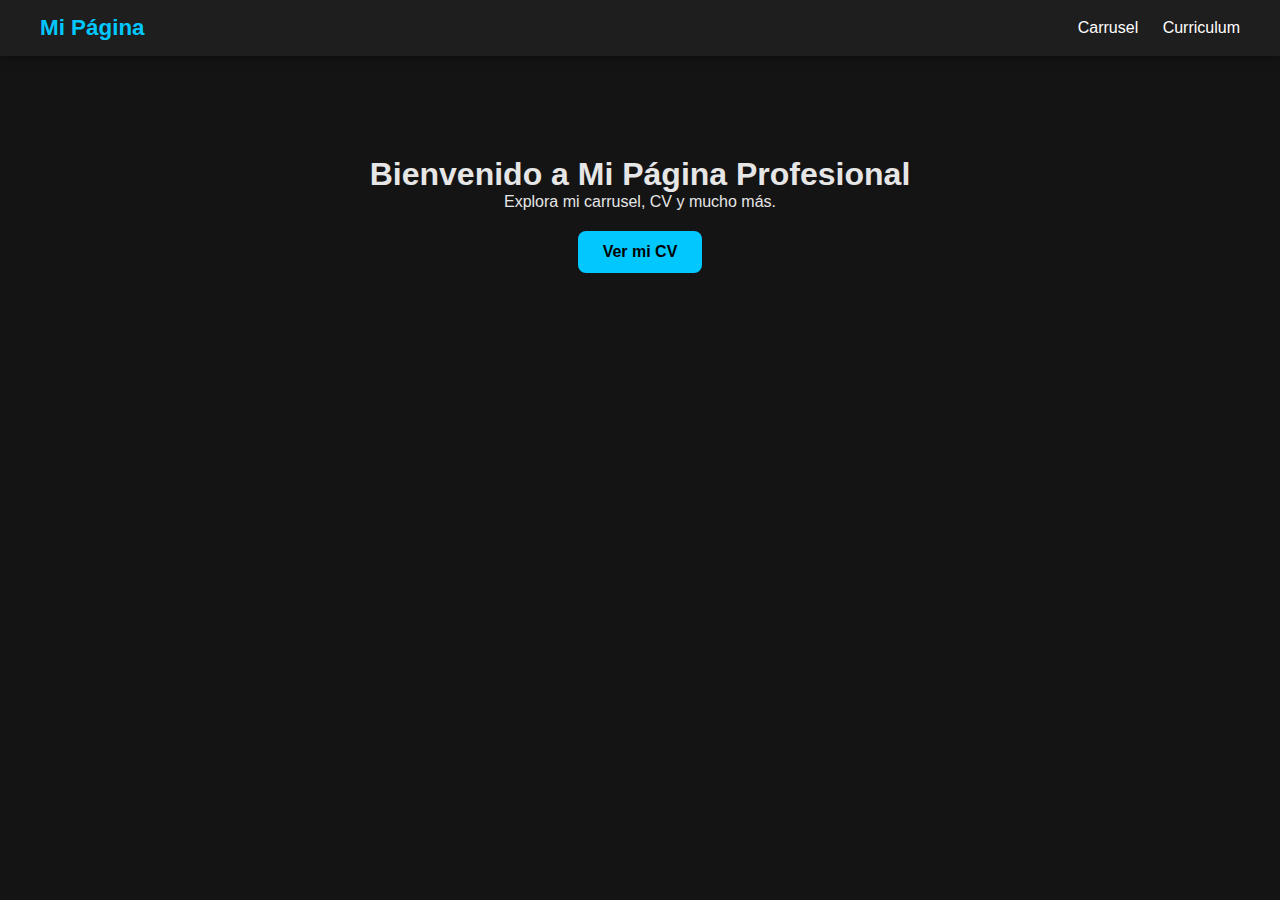
<file: index.html>
<!DOCTYPE html>
<html lang="es">
<head>
    <meta charset="UTF-8">
    <meta name="viewport" content="width=device-width, initial-scale=1.0">
    <title>Inicio</title>
    <link rel="stylesheet" href="./styles/styles.css">
</head>
<body>
    <header>
        <nav class="navbar">
            <a href="index.html" class="logo">Mi Página</a>
            <ul class="nav-links">
                <li><a href="carrusel.html">Carrusel</a></li>
                <li><a href="cv.html">Curriculum</a></li>
            </ul>
        </nav>
    </header>

    <section class="hero">
        <h1>Bienvenido a Mi Página Profesional</h1>
        <p>Explora mi carrusel, CV y mucho más.</p>
        <a href="cv.html" class="btn-primary">Ver mi CV</a>
    </section>
</body>
</html>
</file>
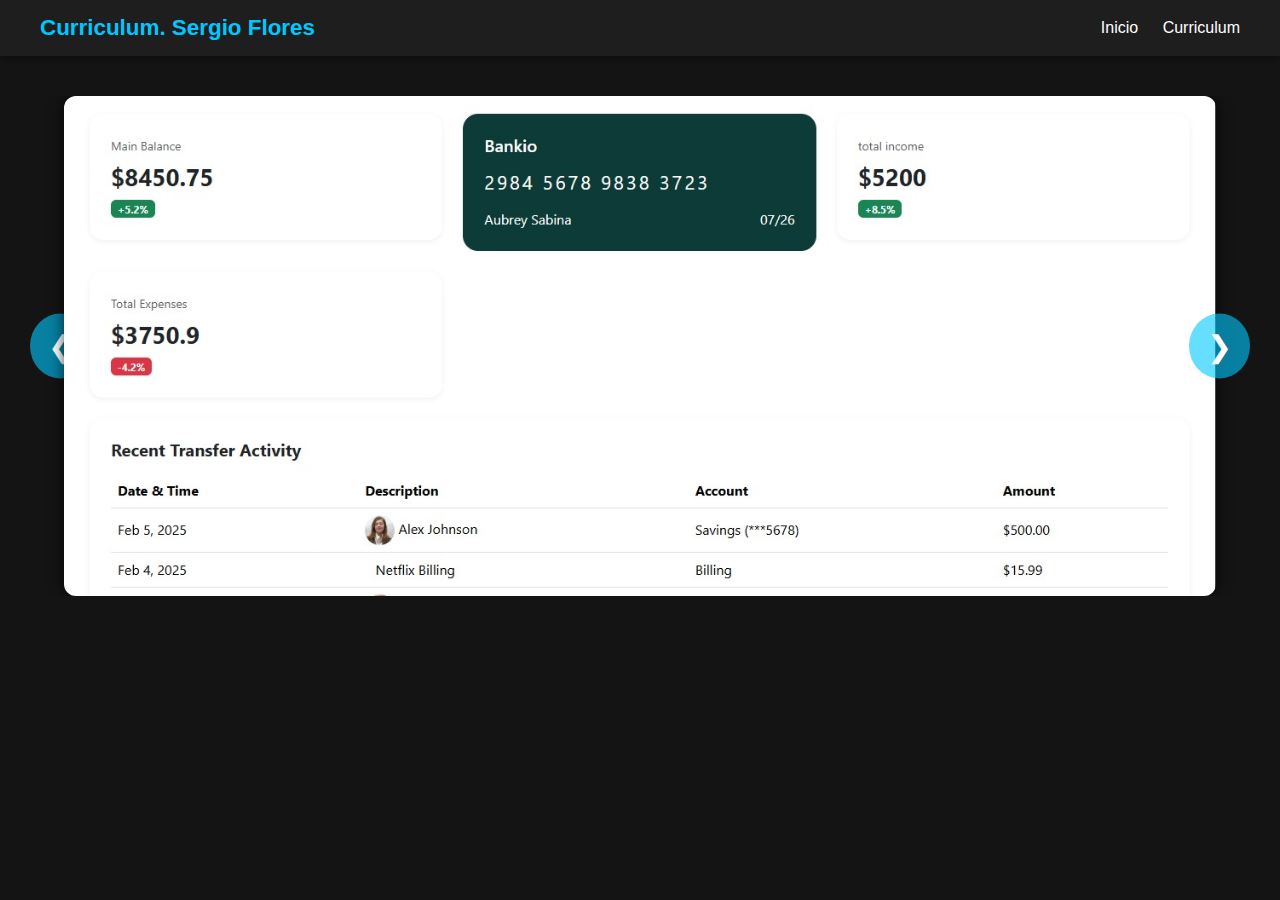
<file: carrusel.html>
<!DOCTYPE html>
<html lang="es">
<head>
    <meta charset="UTF-8">
    <meta name="viewport" content="width=device-width, initial-scale=1.0">
    <title>Carrusel</title>
    <link rel="stylesheet" href="styles/styles.css">
</head>
<body>

<header>
    <nav class="navbar">
        <a href="index.html" class="logo">Curriculum. Sergio Flores
        </a>
        <ul class="nav-links">
            <li><a href="index.html">Inicio</a></li>
            <li><a href="cv.html">Curriculum</a></li>
        </ul>
    </nav>
</header>

<section class="carrusel-container">

    <button class="btn-nav left" id="btnPrev">❮</button>

    <div class="carrusel-fade">
        <img class="img-slide active" src="img/1.png">
        <img class="img-slide" src="img/2.png">
        <img class="img-slide" src="img/3.png">
        <img class="img-slide" src="img/4.png">
        <img class="img-slide" src="img/5.jpeg">
        <img class="img-slide" src="img/6.jpeg">
        <img class="img-slide" src="img/7.jpeg">
        <img class="img-slide" src="img/8.jpeg">
        <img class="img-slide" src="img/9.jpeg">
    </div>

    <button class="btn-nav right" id="btnNext">❯</button>

</section>

<script src="js/script.js"></script>
</body>
</html>
</file>
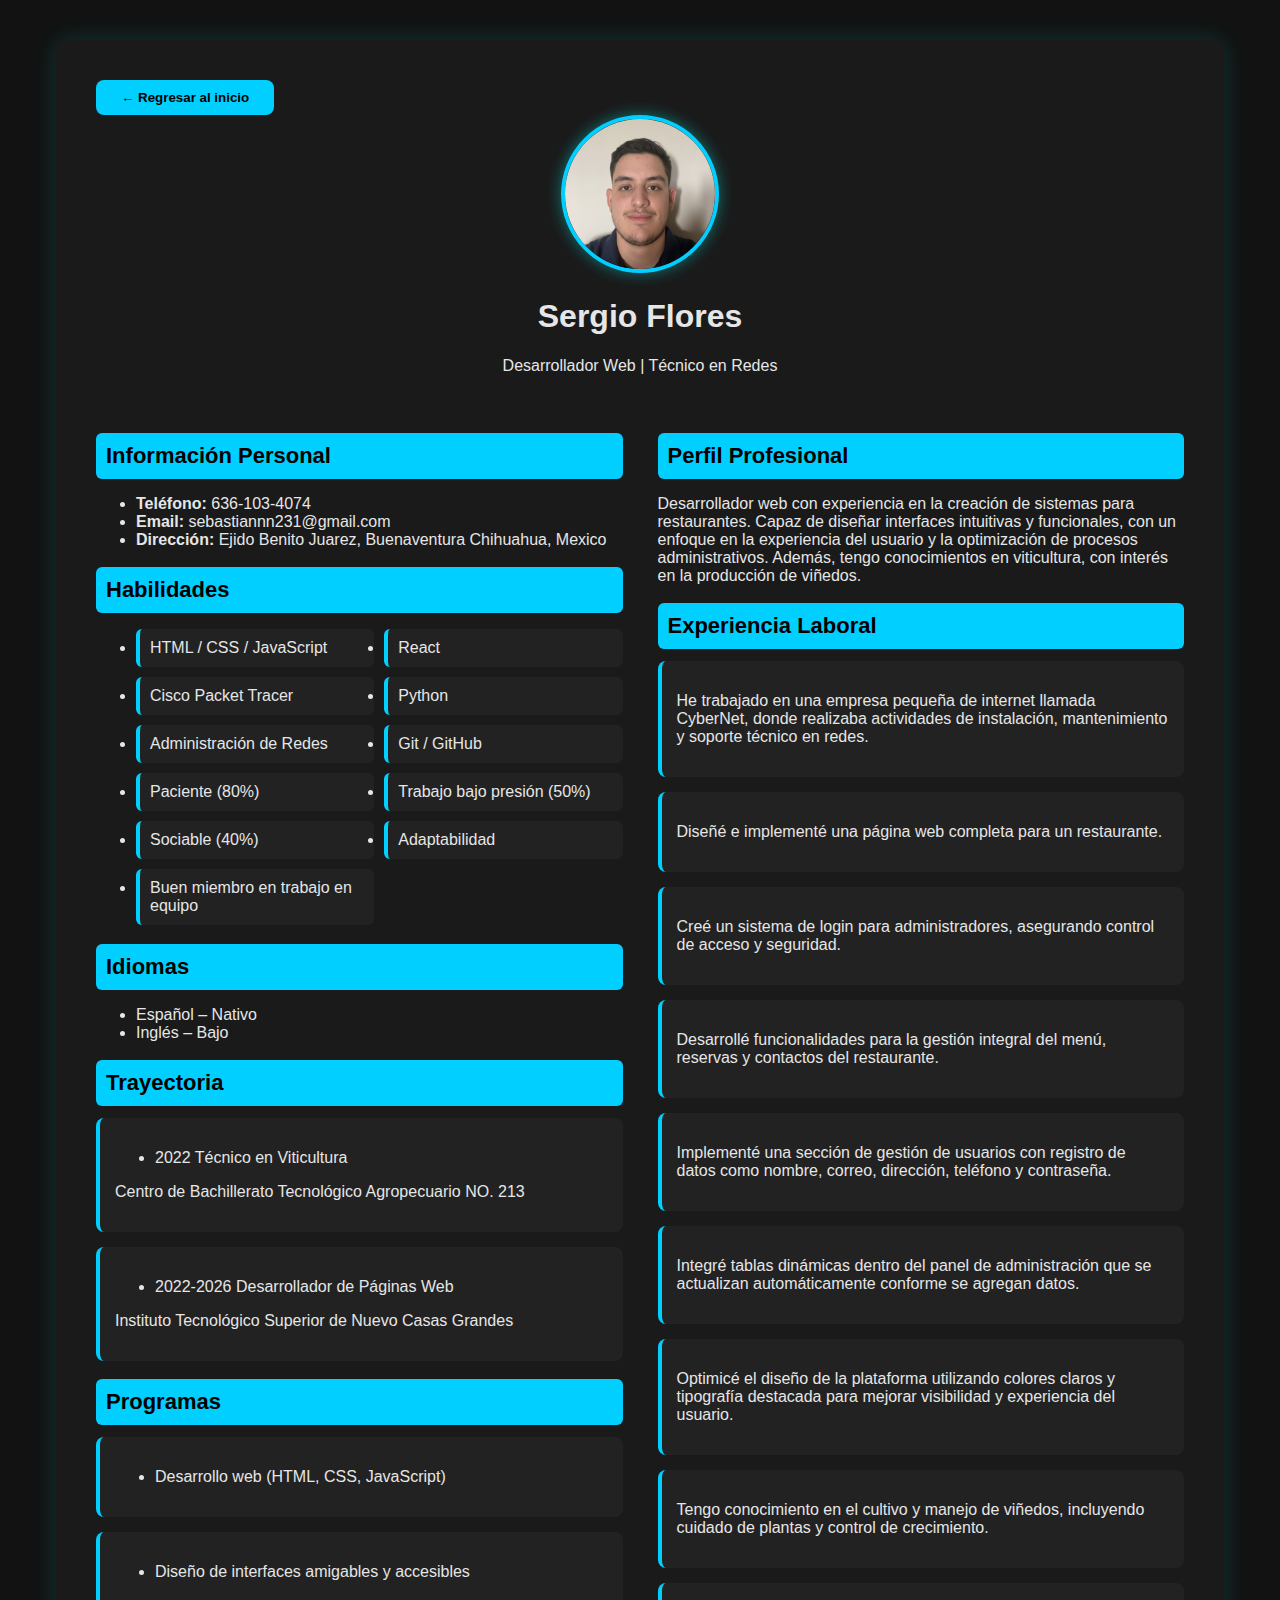
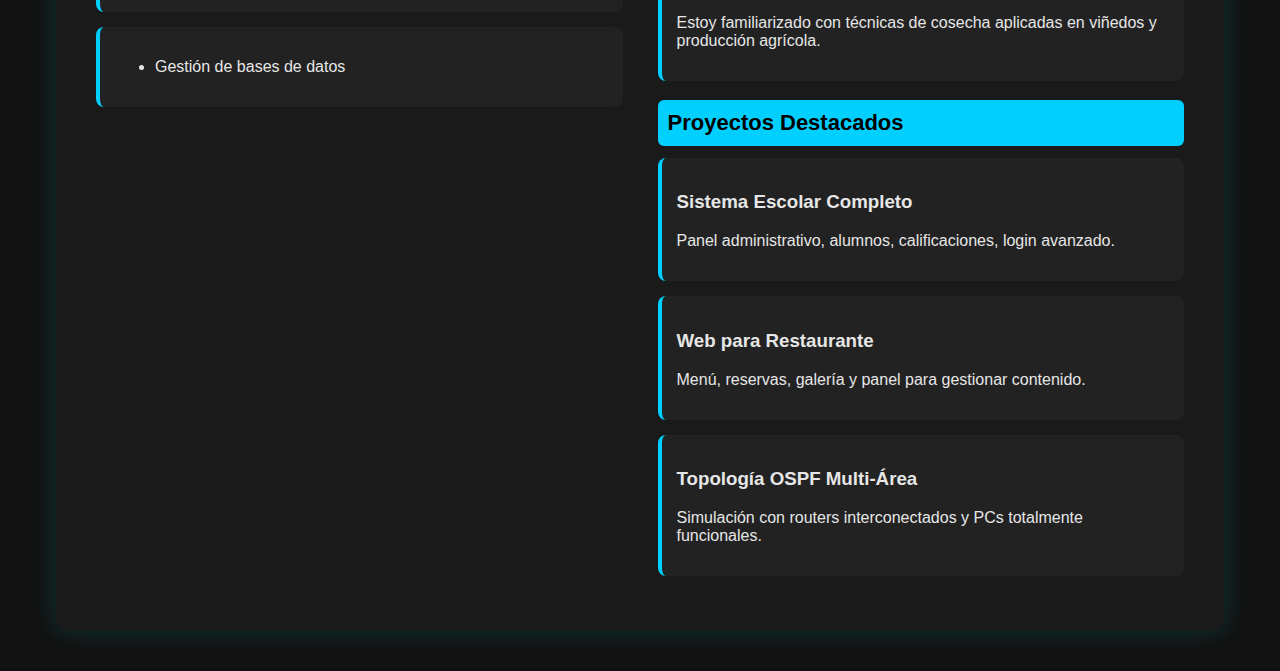
<file: cv.html>
<!DOCTYPE html>
<html lang="es">
<head>
    <meta charset="UTF-8">
    <meta name="viewport" content="width=device-width, initial-scale=1.0">
    <title>Curriculum Vitae</title>
    <link rel="stylesheet" href="styles/curriculum.css">
</head>
<body>

<div class="cv-container">

    <button class="back-btn" onclick="window.location.href='index.html'">← Regresar al inicio</button>

    <header class="cv-header fade-in">
        <img src="./img/imagen_curriculum.png" alt="Foto de perfil" class="cv-photo">
        <h1>Sergio Flores</h1>
        <p class="cv-profesion">Desarrollador Web | Técnico en Redes</p>
    </header>

    <div class="cv-grid">

        <!-- COLUMNA IZQUIERDA -->
        <div class="col">

            <section class="cv-section fade-in">
                <h2>Información Personal</h2>
                <ul>
                    <li><strong>Teléfono:</strong> 636-103-4074</li>
                    <li><strong>Email:</strong> sebastiannn231@gmail.com</li>
                    <li><strong>Dirección:</strong> Ejido Benito Juarez, Buenaventura Chihuahua, Mexico</li>
                </ul>
            </section>

            <section class="cv-section fade-in">
                <h2>Habilidades</h2>
                <ul class="skills-list">
                    <li>HTML / CSS / JavaScript</li>
                    <li>React</li>
                    <li>Cisco Packet Tracer</li>
                    <li>Python</li>
                    <li>Administración de Redes</li>
                    <li>Git / GitHub</li>
                    <li>Paciente (80%)</li>
                    <li>Trabajo bajo presión (50%)</li>
                    <li>Sociable (40%)</li>
                    <li>Adaptabilidad</li>
                    <li>Buen miembro en trabajo en equipo</li>
                </ul>
            </section>

            <section class="cv-section fade-in">
                <h2>Idiomas</h2>
                <ul>
                    <li>Español – Nativo</li>
                    <li>Inglés – Bajo</li>
                </ul>
            </section>

            <section class="cv-section fade-in">
                <h2>Trayectoria</h2>
                <div class="cv-item hover-card">
                    <ul><li>2022 Técnico en Viticultura</li></ul>
                    <p>Centro de Bachillerato Tecnológico Agropecuario NO. 213</p>
                </div>
                <div class="cv-item hover-card">
                    <ul><li>2022-2026 Desarrollador de Páginas Web</li></ul>
                    <p>Instituto Tecnológico Superior de Nuevo Casas Grandes</p>
                </div>
            </section>

            <section class="cv-section fade-in">
                <h2>Programas</h2>
                <div class="cv-item hover-card"><ul><li>Desarrollo web (HTML, CSS, JavaScript)</li></ul></div>
                <div class="cv-item hover-card"><ul><li>Diseño de interfaces amigables y accesibles</li></ul></div>
                <div class="cv-item hover-card"><ul><li>Gestión de bases de datos</li></ul></div>
            </section>

        </div>

        <!-- COLUMNA DERECHA -->
        <div class="col">

            <section class="cv-section fade-in">
                <h2>Perfil Profesional</h2>
                <p>
                    Desarrollador web con experiencia en la creación de sistemas para restaurantes. 
                    Capaz de diseñar interfaces intuitivas y funcionales, con un enfoque en la 
                    experiencia del usuario y la optimización de procesos administrativos. Además, 
                    tengo conocimientos en viticultura, con interés en la producción de viñedos.
                </p>
            </section>

            <section class="cv-section fade-in">
                <h2>Experiencia Laboral</h2>
                
                <div class="cv-item hover-card">
                    <p>He trabajado en una empresa pequeña de internet llamada CyberNet, 
                        donde realizaba actividades de instalación, mantenimiento y soporte 
                        técnico en redes.
                    </p>
                </div>

                <div class="cv-item hover-card"><p>Diseñé e implementé una página web completa para un restaurante.</p></div>
                <div class="cv-item hover-card"><p>Creé un sistema de login para administradores, asegurando control de acceso y seguridad.</p></div>
                <div class="cv-item hover-card"><p>Desarrollé funcionalidades para la gestión integral del menú, reservas y contactos del restaurante.</p></div>
                <div class="cv-item hover-card"><p>Implementé una sección de gestión de usuarios con registro de datos como nombre, correo, dirección, teléfono y contraseña.</p></div>
                <div class="cv-item hover-card"><p>Integré tablas dinámicas dentro del panel de administración que se actualizan automáticamente conforme se agregan datos.</p></div>
                <div class="cv-item hover-card"><p>Optimicé el diseño de la plataforma utilizando colores claros y tipografía destacada para mejorar visibilidad y experiencia del usuario.</p></div>
                <div class="cv-item hover-card"><p>Tengo conocimiento en el cultivo y manejo de viñedos, incluyendo cuidado de plantas y control de crecimiento.</p></div>
                <div class="cv-item hover-card"><p>Estoy familiarizado con técnicas de cosecha aplicadas en viñedos y producción agrícola.</p></div>

            </section>

            <section class="cv-section fade-in">
                <h2>Proyectos Destacados</h2>

                <div class="cv-item hover-card">
                    <h3>Sistema Escolar Completo</h3>
                    <p>Panel administrativo, alumnos, calificaciones, login avanzado.</p>
                </div>

                <div class="cv-item hover-card">
                    <h3>Web para Restaurante</h3>
                    <p>Menú, reservas, galería y panel para gestionar contenido.</p>
                </div>

                <div class="cv-item hover-card">
                    <h3>Topología OSPF Multi-Área</h3>
                    <p>Simulación con routers interconectados y PCs totalmente funcionales.</p>
                </div>
            </section>

        </div>

    </div>

</div>

</body>
</html>
</file>
<file: styles/styles.css>
* {
    margin: 0;
    padding: 0;
    box-sizing: border-box;
    font-family: "Poppins", sans-serif;
}

body {
    background: rgb(20,20,20);
    color: rgb(230,230,230);
}

/* NAVBAR */
.navbar {
    width: 100%;
    padding: 15px 40px;
    display: flex;
    justify-content: space-between;
    align-items: center;
    background: rgb(30,30,30);
    box-shadow: 0 0 10px rgba(0,0,0,0.5);
}

.navbar .logo {
    color: rgb(0,200,255);
    font-size: 1.4rem;
    font-weight: 600;
    text-decoration: none;
}

.nav-links li {
    display: inline-block;
    margin-left: 20px;
}

.nav-links a {
    color: rgb(255,255,255);
    text-decoration: none;
    transition: 0.3s;
}

.nav-links a:hover {
    color: rgb(0,200,255);
}

/* HERO */
.hero {
    text-align: center;
    padding: 100px 20px;
}

.btn-primary {
    display: inline-block;
    margin-top: 20px;
    padding: 12px 25px;
    background: rgb(0,200,255);
    color: black;
    border-radius: 8px;
    text-decoration: none;
    font-weight: 600;
    transition: 0.3s;
}

.btn-primary:hover {
    background: rgb(0,150,255);
}

/* CARRUSEL */
.carrusel-container {
    width: 100%;
    display: flex;
    justify-content: center;
    margin-top: 40px;
    overflow: hidden;
}

.carrusel {
    width: 90%;
    display: flex;
    overflow: hidden;
    border-radius: 12px;
    box-shadow: 0 0 15px rgba(0,0,0,0.7);
    animation: fadeIn 1s;
}

.slide img {
    width: 100%;
    border-radius: 12px;
}

@keyframes fadeIn {
    from {opacity: 0;} 
    to {opacity: 1;}
}

/* BOTONES DEL CARRUSEL */
.btn-nav {
    position: absolute;
    top: 50%;
    transform: translateY(-50%);
    padding: 15px 18px;
    font-size: 30px;
    background: rgba(0,200,255,0.6);
    border: none;
    color: white;
    cursor: pointer;
    border-radius: 50%;
    transition: 0.3s;
}

.btn-nav:hover {
    background: rgba(0,200,255,1);
}

.btn-nav.left {
    left: 30px;
}

.btn-nav.right {
    right: 30px;
}

/* Ajuste para el contenedor */
.carrusel-container {
    width: 100%;
    height: auto;
    position: relative;
    display: flex;
    justify-content: center;
    margin-top: 40px;
    overflow: hidden;
}

/* Para animación suave */
.carrusel {
    width: 90%;
    display: flex;
    overflow: hidden;
    border-radius: 12px;
    box-shadow: 0 0 15px rgba(0,0,0,0.7);
    animation: fadeIn 1s;
}

/* Animación estilo desplazamiento suave */
.carrusel.move {
    transition: transform 0.8s cubic-bezier(0.40, 0.13, 0.23, 0.96);
}

.slide img {
    width: 100%;
    border-radius: 12px;
}

/* Contenedor del carrusel */
.carrusel-fade {
    width: 90%;
    height: 500px;
    position: relative;
    border-radius: 12px;
    overflow: hidden;
    box-shadow: 0 0 15px rgba(0,0,0,0.7);
}

/* Imágenes del carrusel */
.img-slide {
    position: absolute;
    width: 100%;
    height: 100%;
    opacity: 0;
    object-fit: cover;
    transition: opacity 1s ease-in-out;
}

/* Imagen visible */
.img-slide.active {
    opacity: 1;
}

/* Botones */
.btn-nav {
    position: absolute;
    top: 50%;
    transform: translateY(-50%);
    padding: 15px 18px;
    font-size: 30px;
    background: rgba(0,200,255,0.6);
    border: none;
    color: white;
    cursor: pointer;
    border-radius: 50%;
    transition: 0.3s;
}

.btn-nav:hover {
    background: rgba(0,200,255,1);
}

.btn-nav.left { left: 30px; }
.btn-nav.right { right: 30px; }

.carrusel-container {
    display: flex;
    justify-content: center;
    position: relative;
    margin-top: 40px;
}


/* CV */
.cv {
    display: flex;
    justify-content: center;
    padding: 40px;
}

.cv-card {
    background: rgb(40,40,40);
    padding: 30px;
    border-radius: 12px;
    width: 350px;
    text-align: center;
    box-shadow: 0 0 15px rgba(0,0,0,0.6);
    animation: fadeIn 1s;
}

.cv-img {
    width: 150px;
    height: 150px;
    border-radius: 50%;
    margin-bottom: 20px;
}
</file>
<file: styles/curriculum.css>
body {
    background: #121212;
    color: #e6e6e6;
    font-family: Arial, sans-serif;
    margin: 0;
    padding: 0;
}

/* CONTENEDOR PRINCIPAL */
.cv-container {
    width: 85%;
    max-width: 1100px;
    margin: 40px auto;
    background: #1a1a1a;
    padding: 40px;
    border-radius: 12px;
    box-shadow: 0px 0px 25px rgba(0,255,255,0.15);
    animation: fadeIn 0.8s ease-in-out;
}

/* BOTÓN */
.back-btn {
    padding: 10px 25px;
    background: #00cfff;
    color: #000;
    font-weight: bold;
    border: none;
    border-radius: 8px;
    cursor: pointer;
    transition: 0.3s;
}

.back-btn:hover {
    transform: scale(1.05);
    background: #00aacc;
}

/* CABECERA */
.cv-header {
    text-align: center;
    margin-bottom: 40px;
}

.cv-photo {
    width: 150px;
    height: 150px;
    object-fit: cover;
    border-radius: 50%;
    border: 4px solid #00cfff;
    box-shadow: 0px 0px 15px rgba(0,255,255,0.4);
    transition: 0.3s;
}

.cv-photo:hover {
    transform: scale(1.06);
}

/* GRID */
.cv-grid {
    display: grid;
    grid-template-columns: 1fr 1fr;
    gap: 35px;
}

/* SECCIONES */
.cv-section h2 {
    background: #00cfff;
    color: black;
    padding: 10px;
    border-radius: 6px;
    font-size: 22px;
    margin-bottom: 12px;
}

/* TARJETAS */
.cv-item {
    background: #222;
    padding: 15px;
    border-radius: 8px;
    border-left: 4px solid #00cfff;
    margin-bottom: 15px;
    transition: 0.3s ease;
}

.hover-card:hover {
    transform: translateX(8px);
    box-shadow: 0 0 12px rgba(0,255,255,0.3);
}

/* HABILIDADES */
.skills-list {
    display: grid;
    grid-template-columns: repeat(2, 1fr);
    gap: 10px;
}

.skills-list li {
    background: #222;
    padding: 10px;
    border-radius: 6px;
    border-left: 4px solid #00cfff;
}

/* ANIMACIÓN */
.fade-in {
    animation: fadeIn 1s ease;
}

@keyframes fadeIn {
    from { opacity: 0; transform: translateY(15px); }
    to   { opacity: 1; transform: translateY(0); }
}
</file>
